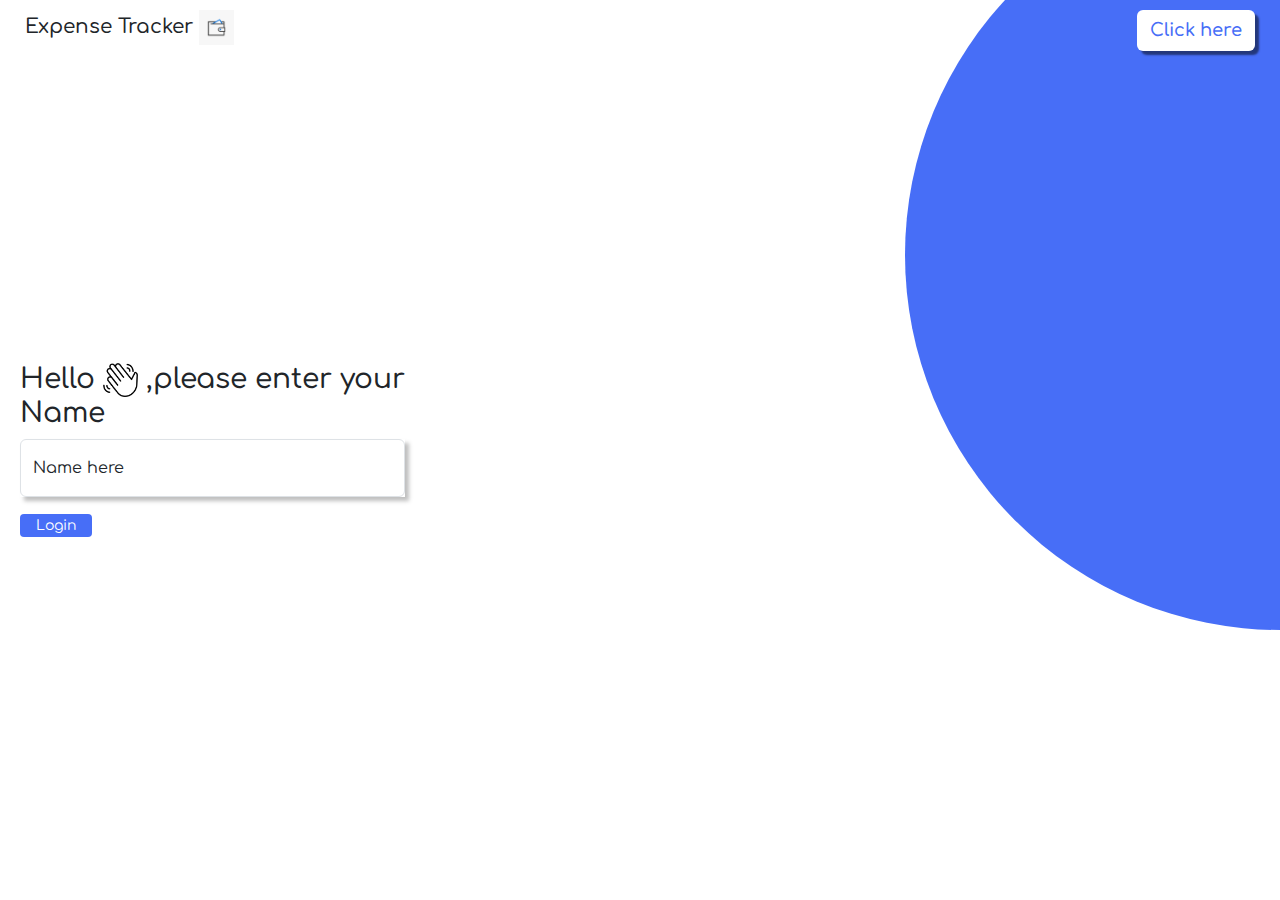
<file: index.html>
<!doctype html>
<html lang="en">
  <head>
    <meta charset="utf-8">
    <meta name="viewport" content="width=device-width, initial-scale=1">
    <title>Bootstrap demo</title>
    <link href="https://cdn.jsdelivr.net/npm/bootstrap@5.3.3/dist/css/bootstrap.min.css" rel="stylesheet" integrity="sha384-QWTKZyjpPEjISv5WaRU9OFeRpok6YctnYmDr5pNlyT2bRjXh0JMhjY6hW+ALEwIH" crossorigin="anonymous">
    <link rel="preconnect" href="https://fonts.googleapis.com">
    <link rel="preconnect" href="https://fonts.gstatic.com" crossorigin>
    <link href="https://fonts.googleapis.com/css2?family=Comfortaa:wght@300..700&display=swap" rel="stylesheet">   
    <link rel="stylesheet" href="./style.css">
  </head>
  <body>
    <div class ="parent">
        <div class = "solid-circle"></div>
        <div class = "header-home">
         <h5 class="m-0">Expense Tracker 
          <img src="./wallet.png" alt=""width="35px">
         </h5>
         <button class="btn btn-mid" id="click-here-button"> Click here</button>
        </div>
        <div class="main-content">
        <h3 class="main-content-text">Hello
          <img src="./hand.png" alt=""width="35px">
          ,please enter your 
          <br>
          <span class="Name">Name</span>
        </h3>
        <div class="form-floating mb-3">
          <input type="text" class="form-control" id="floatingInput" placeholder="name@example.com">
          <label for="floatingInput">Name here</label>
        </div>
        <a href="./index1.html">
        <button class="btn btn-sm" id="login-button"> Login</button>
        </a>  
      </div>

    </div>
    <script src="https://cdn.jsdelivr.net/npm/bootstrap@5.3.3/dist/js/bootstrap.bundle.min.js" integrity="sha384-YvpcrYf0tY3lHB60NNkmXc5s9fDVZLESaAA55NDzOxhy9GkcIdslK1eN7N6jIeHz" crossorigin="anonymous"></script>
    <script src="https://cdn.jsdelivr.net/npm/@popperjs/core@2.11.8/dist/umd/popper.min.js" integrity="sha384-I7E8VVD/ismYTF4hNIPjVp/Zjvgyol6VFvRkX/vR+Vc4jQkC+hVqc2pM8ODewa9r" crossorigin="anonymous"></script>
    <script src="https://cdn.jsdelivr.net/npm/bootstrap@5.3.3/dist/js/bootstrap.min.js" integrity="sha384-0pUGZvbkm6XF6gxjEnlmuGrJXVbNuzT9qBBavbLwCsOGabYfZo0T0to5eqruptLy" crossorigin="anonymous"></script>
  </body>
</html>
</file>
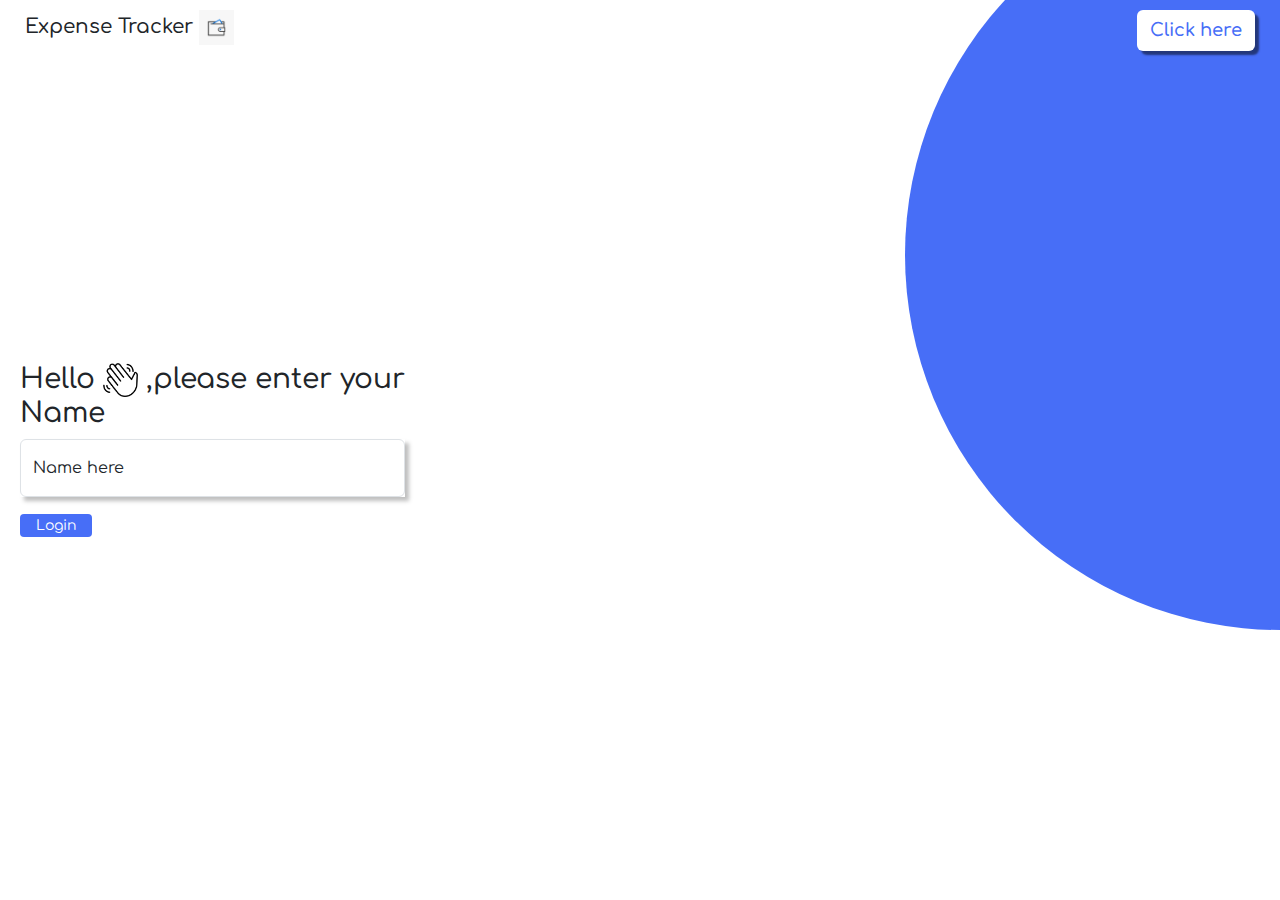
<file: home.html>
<!doctype html>
<html lang="en">
  <head>
    <meta charset="utf-8">
    <meta name="viewport" content="width=device-width, initial-scale=1">
    <title>Bootstrap demo</title>
    <link href="https://cdn.jsdelivr.net/npm/bootstrap@5.3.3/dist/css/bootstrap.min.css" rel="stylesheet" integrity="sha384-QWTKZyjpPEjISv5WaRU9OFeRpok6YctnYmDr5pNlyT2bRjXh0JMhjY6hW+ALEwIH" crossorigin="anonymous">
    <link rel="preconnect" href="https://fonts.googleapis.com">
    <link rel="preconnect" href="https://fonts.gstatic.com" crossorigin>
    <link href="https://fonts.googleapis.com/css2?family=Comfortaa:wght@300..700&display=swap" rel="stylesheet">   
    <link rel="stylesheet" href="./home.css">
  </head>
  <body>
    <div class ="parent">
        <div class = "solid-circle"></div>
        <div class = "header-home">
         <h5 class="m-0">Expense Tracker 
          <img src="./wallet.png" alt=""width="35px">
         </h5>
         <button class="btn btn-mid" id="click-here-button"> Click here</button>
        </div>
        <div class="main-content">
        <h3 class="main-content-text">Hello
          <img src="./hand.png" alt=""width="35px">
          ,please enter your 
          <br>
          <span class="Name">Name</span>
        </h3>
        <div class="form-floating mb-3">
          <input type="text" class="form-control" id="floatingInput" placeholder="name@example.com">
          <label for="floatingInput">Name here</label>
        </div>
        <a href="./tracker.html">
        <button class="btn btn-sm" id="login-button"> Login</button>
        </a>  
      </div>

    </div>
    <script src="https://cdn.jsdelivr.net/npm/bootstrap@5.3.3/dist/js/bootstrap.bundle.min.js" integrity="sha384-YvpcrYf0tY3lHB60NNkmXc5s9fDVZLESaAA55NDzOxhy9GkcIdslK1eN7N6jIeHz" crossorigin="anonymous"></script>
    <script src="https://cdn.jsdelivr.net/npm/@popperjs/core@2.11.8/dist/umd/popper.min.js" integrity="sha384-I7E8VVD/ismYTF4hNIPjVp/Zjvgyol6VFvRkX/vR+Vc4jQkC+hVqc2pM8ODewa9r" crossorigin="anonymous"></script>
    <script src="https://cdn.jsdelivr.net/npm/bootstrap@5.3.3/dist/js/bootstrap.min.js" integrity="sha384-0pUGZvbkm6XF6gxjEnlmuGrJXVbNuzT9qBBavbLwCsOGabYfZo0T0to5eqruptLy" crossorigin="anonymous"></script>
  </body>
</html>
</file>
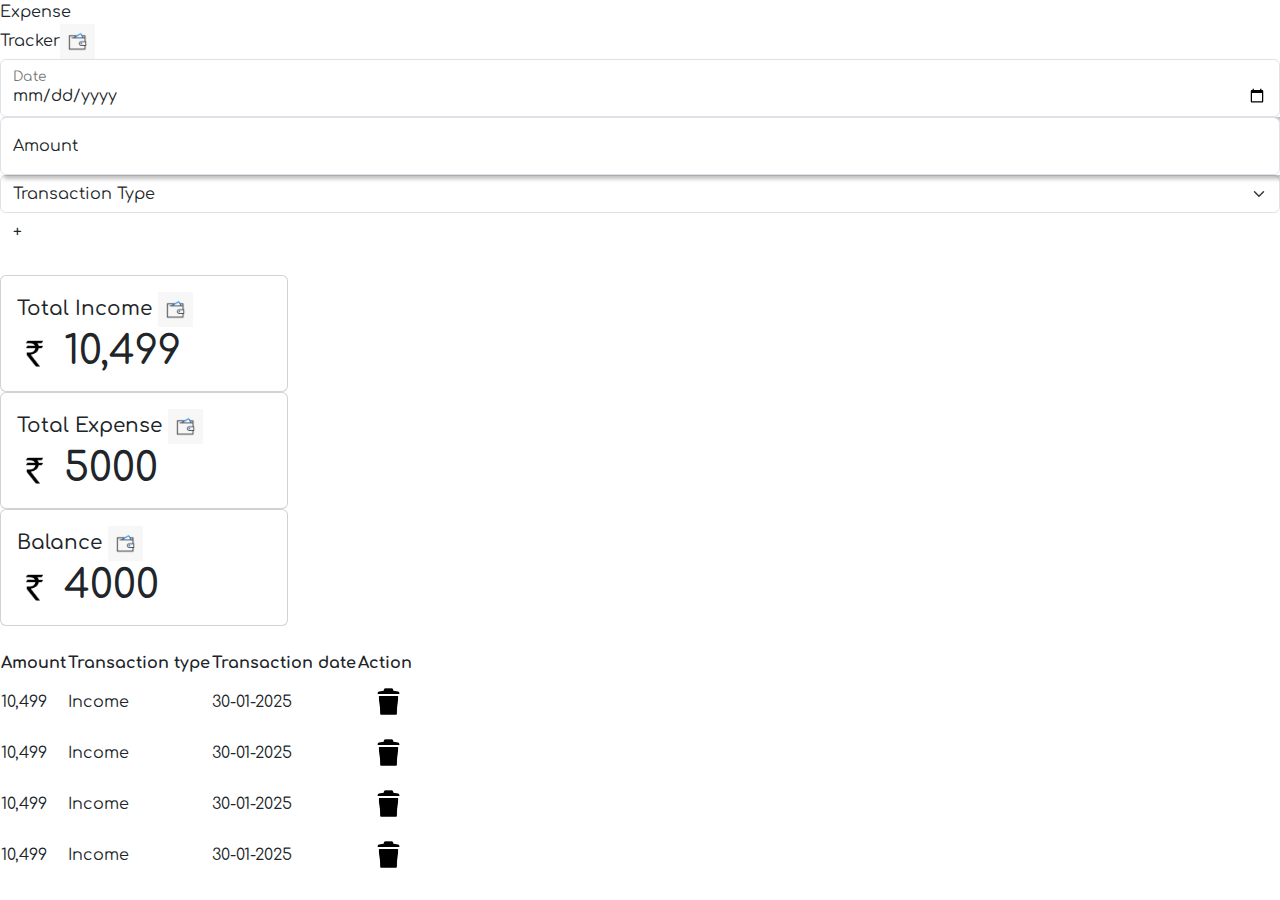
<file: index1.html>
<!doctype html>
<html lang="en">
  <head>
    <meta charset="utf-8">
    <meta name="viewport" content="width=device-width, initial-scale=1">
    <title>Bootstrap demo</title>
    <link href="https://cdn.jsdelivr.net/npm/bootstrap@5.3.3/dist/css/bootstrap.min.css" rel="stylesheet" integrity="sha384-QWTKZyjpPEjISv5WaRU9OFeRpok6YctnYmDr5pNlyT2bRjXh0JMhjY6hW+ALEwIH" crossorigin="anonymous">
    <link rel="preconnect" href="https://fonts.googleapis.com">
    <link rel="preconnect" href="https://fonts.gstatic.com" crossorigin>
    <link href="https://fonts.googleapis.com/css2?family=Comfortaa:wght@300..700&display=swap" rel="stylesheet">   
    <link rel="stylesheet" href="./style.css">
</head>
  <body>
    <div class="header">
        <p class="m-0">Expense <br>Tracker<img src="./wallet.png" alt=""width="35px"></p>
    </div>
    <div class="input-form">
        <div class="form-floating   inputs" >
            <input type="date" class="form-control" id="floatingInput" placeholder="name@example.com">
            <label for="floatingInput">Date</label>
        </div>
        <div class="form-floating   inputs ">
            <input type="text" class="form-control" id="floatingInput" placeholder="name@example.com">
            <label for="floatingInput">Amount</label>
        </div>
          <select class="form-select inputs" aria-label="Default select example">
            <option selected>Transaction Type</option>
            <option value="1">Income</option>
            <option value="2">Expense</option>
            <option value="3">Three</option>
          </select>
          
          <button class="btn" id="add-button" >+</button>
        
    </div>
    <div class="cards mt-4">
        <div class="card" style="width: 18rem;">
            <div class="card-body">
              <h5 class="card-title m-0">Total Income
                <img src="./wallet.png" alt=""width="35px">
              </h5>
              <h1 class="m-0">
                <img src="./rupee icon.ico" alt="" width="35px">
                <span id="Total-Income" class="m-0"> 10,499
                </span>
              </h1> 
            </div>
          </div>
          <div class="card" style="width: 18rem;">
            <div class="card-body">
              <h5 class="card-title m-0">Total Expense
                <img src="./wallet.png" alt=""width="35px">
              </h5>
              <h1 class="m-0">
                <img src="./rupee icon.ico" alt="" width="35px">
                <span id="Expense" class="m-0"> 5000
                </span>
              </h1> 
            </div>
          </div>
          <div class="card" style="width: 18rem;">
            <div class="card-body">
              <h5 class="card-title m-0">Balance
                <img src="./wallet.png" alt=""width="35px">
              </h5>
              <h1 class="m-0">
                <img src="./rupee icon.ico" alt="" width="35px">
                <span id="Balance" class="m-0"> 4000
                </span>
              </h1> 
            </div>
          </div>
    </div>
    <table class="Transaction-table mt-4">
        <tr  id="header-row">
            <th>
                Amount
            </th>
            <th>Transaction type </th>
            <th>Transaction date</th>
            <th>Action</th>
        </tr>
        <tr>
            <td>10,499</td>
            <td>Income</td>
            <td>30-01-2025</td>
            <td><button class="btn btn-md delete-button">
                <img src="./bin.ico" alt=""width="35px">
            </button></td>
            
        </tr>
        <tr>
            <td>10,499</td>
            <td>Income</td>
            <td>30-01-2025</td>
            <td><button class="btn btn-md delete-button">
                <img src="./bin.ico" alt=""width="35px">
            </button></td>
            
        </tr>
        <tr>
            <td>10,499</td>
            <td>Income</td>
            <td>30-01-2025</td>
            <td><button class="btn btn-md delete-button">
                <img src="./bin.ico" alt=""width="35px">
            </button></td>
            
        </tr>
        <tr>
            <td>10,499</td>
            <td>Income</td>
            <td>30-01-2025</td>
            <td><button class="btn btn-md delete-button">
                <img src="./bin.ico" alt=""width="35px">
            </button></td>
            
        </tr>

    </table>




    <script src="https://cdn.jsdelivr.net/npm/bootstrap@5.3.3/dist/js/bootstrap.bundle.min.js" integrity="sha384-YvpcrYf0tY3lHB60NNkmXc5s9fDVZLESaAA55NDzOxhy9GkcIdslK1eN7N6jIeHz" crossorigin="anonymous"></script>
    <script src="https://cdn.jsdelivr.net/npm/@popperjs/core@2.11.8/dist/umd/popper.min.js" integrity="sha384-I7E8VVD/ismYTF4hNIPjVp/Zjvgyol6VFvRkX/vR+Vc4jQkC+hVqc2pM8ODewa9r" crossorigin="anonymous"></script>
    <script src="https://cdn.jsdelivr.net/npm/bootstrap@5.3.3/dist/js/bootstrap.min.js" integrity="sha384-0pUGZvbkm6XF6gxjEnlmuGrJXVbNuzT9qBBavbLwCsOGabYfZo0T0to5eqruptLy" crossorigin="anonymous"></script>
  </body>
</html>
</file>
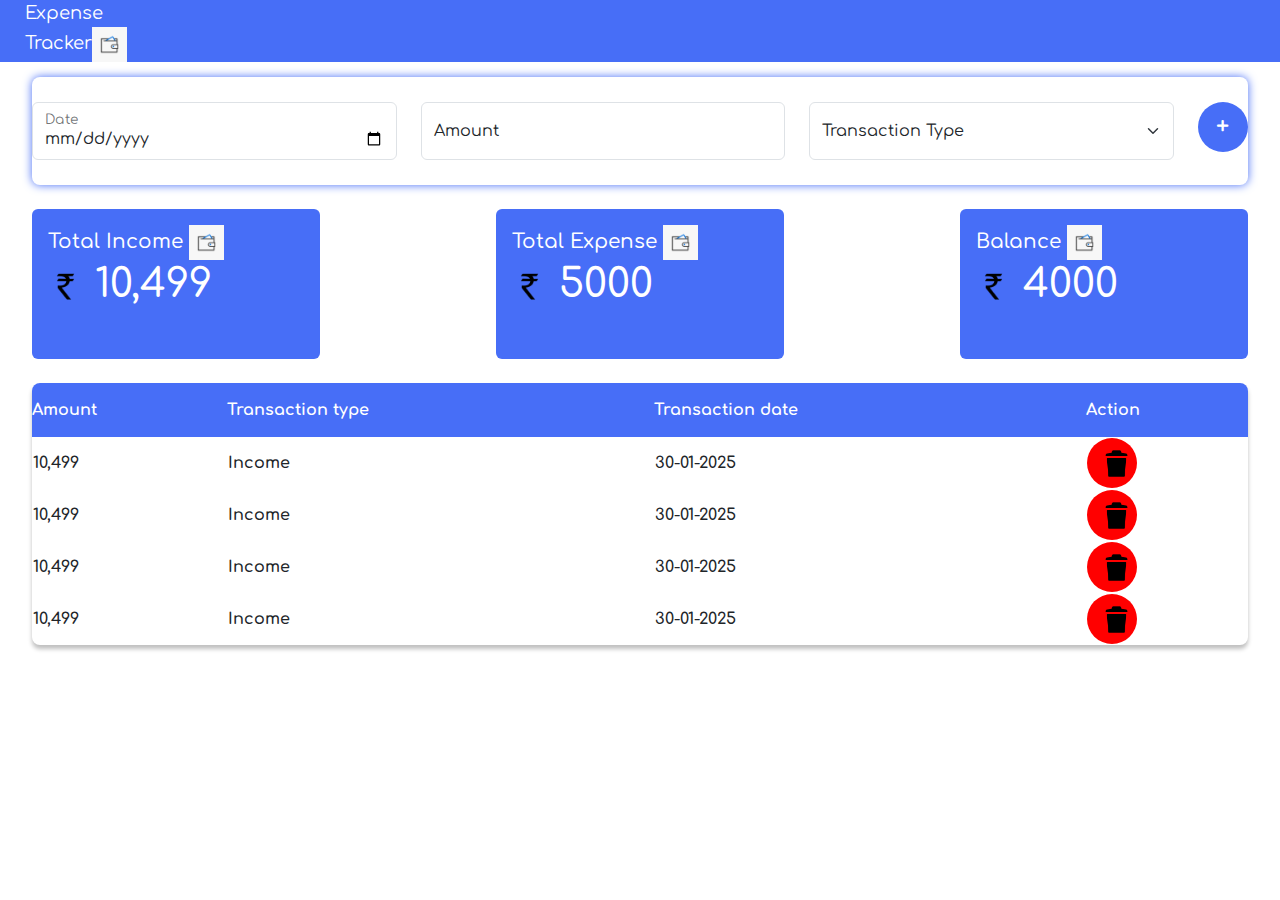
<file: tracker.html>
<!doctype html>
<html lang="en">
  <head>
    <meta charset="utf-8">
    <meta name="viewport" content="width=device-width, initial-scale=1">
    <title>Bootstrap demo</title>
    <link href="https://cdn.jsdelivr.net/npm/bootstrap@5.3.3/dist/css/bootstrap.min.css" rel="stylesheet" integrity="sha384-QWTKZyjpPEjISv5WaRU9OFeRpok6YctnYmDr5pNlyT2bRjXh0JMhjY6hW+ALEwIH" crossorigin="anonymous">
    <link rel="preconnect" href="https://fonts.googleapis.com">
    <link rel="preconnect" href="https://fonts.gstatic.com" crossorigin>
    <link href="https://fonts.googleapis.com/css2?family=Comfortaa:wght@300..700&display=swap" rel="stylesheet">   
    <link rel="stylesheet" href="./tracker.css">
</head>
  <body>
    <div class="header">
        <p class="m-0">Expense <br>Tracker<img src="./wallet.png" alt=""width="35px"></p>
    </div>
    <div class="input-form">
        <div class="form-floating   inputs" >
            <input type="date" class="form-control" id="floatingInput" placeholder="name@example.com">
            <label for="floatingInput">Date</label>
        </div>
        <div class="form-floating   inputs ">
            <input type="text" class="form-control" id="floatingInput" placeholder="name@example.com">
            <label for="floatingInput">Amount</label>
        </div>
          <select class="form-select inputs" aria-label="Default select example">
            <option selected>Transaction Type</option>
            <option value="1">Income</option>
            <option value="2">Expense</option>
            <option value="3">Three</option>
          </select>
          
          <button class="btn" id="add-button" >+</button>
        
    </div>
    <div class="cards mt-4">
        <div class="card" style="width: 18rem;">
            <div class="card-body">
              <h5 class="card-title m-0">Total Income
                <img src="./wallet.png" alt=""width="35px">
              </h5>
              <h1 class="m-0">
                <img src="./rupee icon.ico" alt="" width="35px">
                <span id="Total-Income" class="m-0"> 10,499
                </span>
              </h1> 
            </div>
          </div>
          <div class="card" style="width: 18rem;">
            <div class="card-body">
              <h5 class="card-title m-0">Total Expense
                <img src="./wallet.png" alt=""width="35px">
              </h5>
              <h1 class="m-0">
                <img src="./rupee icon.ico" alt="" width="35px">
                <span id="Expense" class="m-0"> 5000
                </span>
              </h1> 
            </div>
          </div>
          <div class="card" style="width: 18rem;">
            <div class="card-body">
              <h5 class="card-title m-0">Balance
                <img src="./wallet.png" alt=""width="35px">
              </h5>
              <h1 class="m-0">
                <img src="./rupee icon.ico" alt="" width="35px">
                <span id="Balance" class="m-0"> 4000
                </span>
              </h1> 
            </div>
          </div>
    </div>
    <table class="Transaction-table mt-4">
        <tr  id="header-row">
            <th>
                Amount
            </th>
            <th>Transaction type </th>
            <th>Transaction date</th>
            <th>Action</th>
        </tr>
        <tr>
            <td>10,499</td>
            <td>Income</td>
            <td>30-01-2025</td>
            <td><button class="btn btn-md delete-button">
                <img src="./bin.ico" alt=""width="35px">
            </button></td>
            
        </tr>
        <tr>
            <td>10,499</td>
            <td>Income</td>
            <td>30-01-2025</td>
            <td><button class="btn btn-md delete-button">
                <img src="./bin.ico" alt=""width="35px">
            </button></td>
            
        </tr>
        <tr>
            <td>10,499</td>
            <td>Income</td>
            <td>30-01-2025</td>
            <td><button class="btn btn-md delete-button">
                <img src="./bin.ico" alt=""width="35px">
            </button></td>
            
        </tr>
        <tr>
            <td>10,499</td>
            <td>Income</td>
            <td>30-01-2025</td>
            <td><button class="btn btn-md delete-button">
                <img src="./bin.ico" alt=""width="35px">
            </button></td>
            
        </tr>

    </table>




    <script src="https://cdn.jsdelivr.net/npm/bootstrap@5.3.3/dist/js/bootstrap.bundle.min.js" integrity="sha384-YvpcrYf0tY3lHB60NNkmXc5s9fDVZLESaAA55NDzOxhy9GkcIdslK1eN7N6jIeHz" crossorigin="anonymous"></script>
    <script src="https://cdn.jsdelivr.net/npm/@popperjs/core@2.11.8/dist/umd/popper.min.js" integrity="sha384-I7E8VVD/ismYTF4hNIPjVp/Zjvgyol6VFvRkX/vR+Vc4jQkC+hVqc2pM8ODewa9r" crossorigin="anonymous"></script>
    <script src="https://cdn.jsdelivr.net/npm/bootstrap@5.3.3/dist/js/bootstrap.min.js" integrity="sha384-0pUGZvbkm6XF6gxjEnlmuGrJXVbNuzT9qBBavbLwCsOGabYfZo0T0to5eqruptLy" crossorigin="anonymous"></script>
  </body>
</html>
</file>
<file: style.css>
.parent
{
    position: relative;
    border: 1px black;
    height: 100vh;
    overflow: hidden;
    display: flex;
    align-items: center;
}
.solid-circle
{
    border: black;
    height: 750px;
    width: 750px;
    background: #476ef7;
    border-radius: 50%;
    position: absolute;
    right: -375px;
    top: -120px;
    z-index: 1;
}


.header-home
{
    display: flex;
    justify-content: space-between;
    position: absolute;
    z-index: 2;
    width: 100%;
    top: 10px;
    padding: 0px 25px;
}
#click-here-button
{
    background-color: white;
    color: #476ef7;
    font-size: large;
    font-weight: 600;
    box-shadow: 4px 4px 2px rgba(0,0,0,0.50);

}

#Name
{
    color: #476ef7;
    font: size 150px;
}
.form-floating
{
    box-shadow: 4px 4px 4px rgba(0,0,0,0.25);
}
#login-button
{
    background: #476ef7;
    color: white;
    padding: 0px 15px;
}
.main-content
{
    margin-left: 20px;
}
body{
    font-family: "Comfortaa", serif;
}
</file>
<file: home.css>
.parent
{
    position: relative;
    border: 1px black;
    height: 100vh;
    overflow: hidden;
    display: flex;
    align-items: center;
}
.solid-circle
{
    border: black;
    height: 750px;
    width: 750px;
    background: #476ef7;
    border-radius: 50%;
    position: absolute;
    right: -375px;
    top: -120px;
    z-index: 1;
}


.header-home
{
    display: flex;
    justify-content: space-between;
    position: absolute;
    z-index: 2;
    width: 100%;
    top: 10px;
    padding: 0px 25px;
}
#click-here-button
{
    background-color: white;
    color: #476ef7;
    font-size: large;
    font-weight: 600;
    box-shadow: 4px 4px 2px rgba(0,0,0,0.50);

}

#Name
{
    color: #476ef7;
    font: size 150px;
}
.form-floating
{
    box-shadow: 4px 4px 4px rgba(0,0,0,0.25);
}
#login-button
{
    background: #476ef7;
    color: white;
    padding: 0px 15px;
}
.main-content
{
    margin-left: 20px;
}
body{
    font-family: "Comfortaa", serif;
}
</file>
<file: tracker.css>
body{
    font-family: "Comfortaa", serif;
}
.header
{
    background: #476ef7;
    color: white;
    padding-left: 25px;
    font-size: large;
}
.input-form
{
    display: flex;
    justify-content: space-between;
    width: 95%;
    margin: auto;
    border-radius: 8px;
    box-shadow: 0px 0px 10px #476ef7;
    margin-top: 15px;
    padding: 25px 0px;
}
.fomr-floating
{
    
}
#add-button
{
    background: #476ef7;
    width: 50px;
    height: 50px;
    border-radius: 50%;
    font-size: x-large;
    font-weight: 600;
    color: white;

}
.inputs
{
    width: 30%; 
}
.cards
{
    
    display: flex;
    width: 95%;
    margin: auto;
    justify-content: space-between;
}
.card{
     background: #476ef7;
     border: 0px;
     height: 150px;
}
.card-body
{
    color: white;

}
.Transaction-table
{
    border: 1px black;
    width: 95%;
    margin: auto;
    border-radius: 8px;
    overflow: hidden;
    font-weight: 600;
    box-shadow: 0px 4px 4px rgba(0, 0,0, 0.25);
    padding: 0px;
}

#header-row
{
    background: #476ef7;
}
#header-row th
{
    padding: 15px 0px;
    color: white;
}
.delete-button
{
    background: red;
    border: none;
    width: 50px;
    height: 50px;
    border-radius: 50%;
}
</file>
